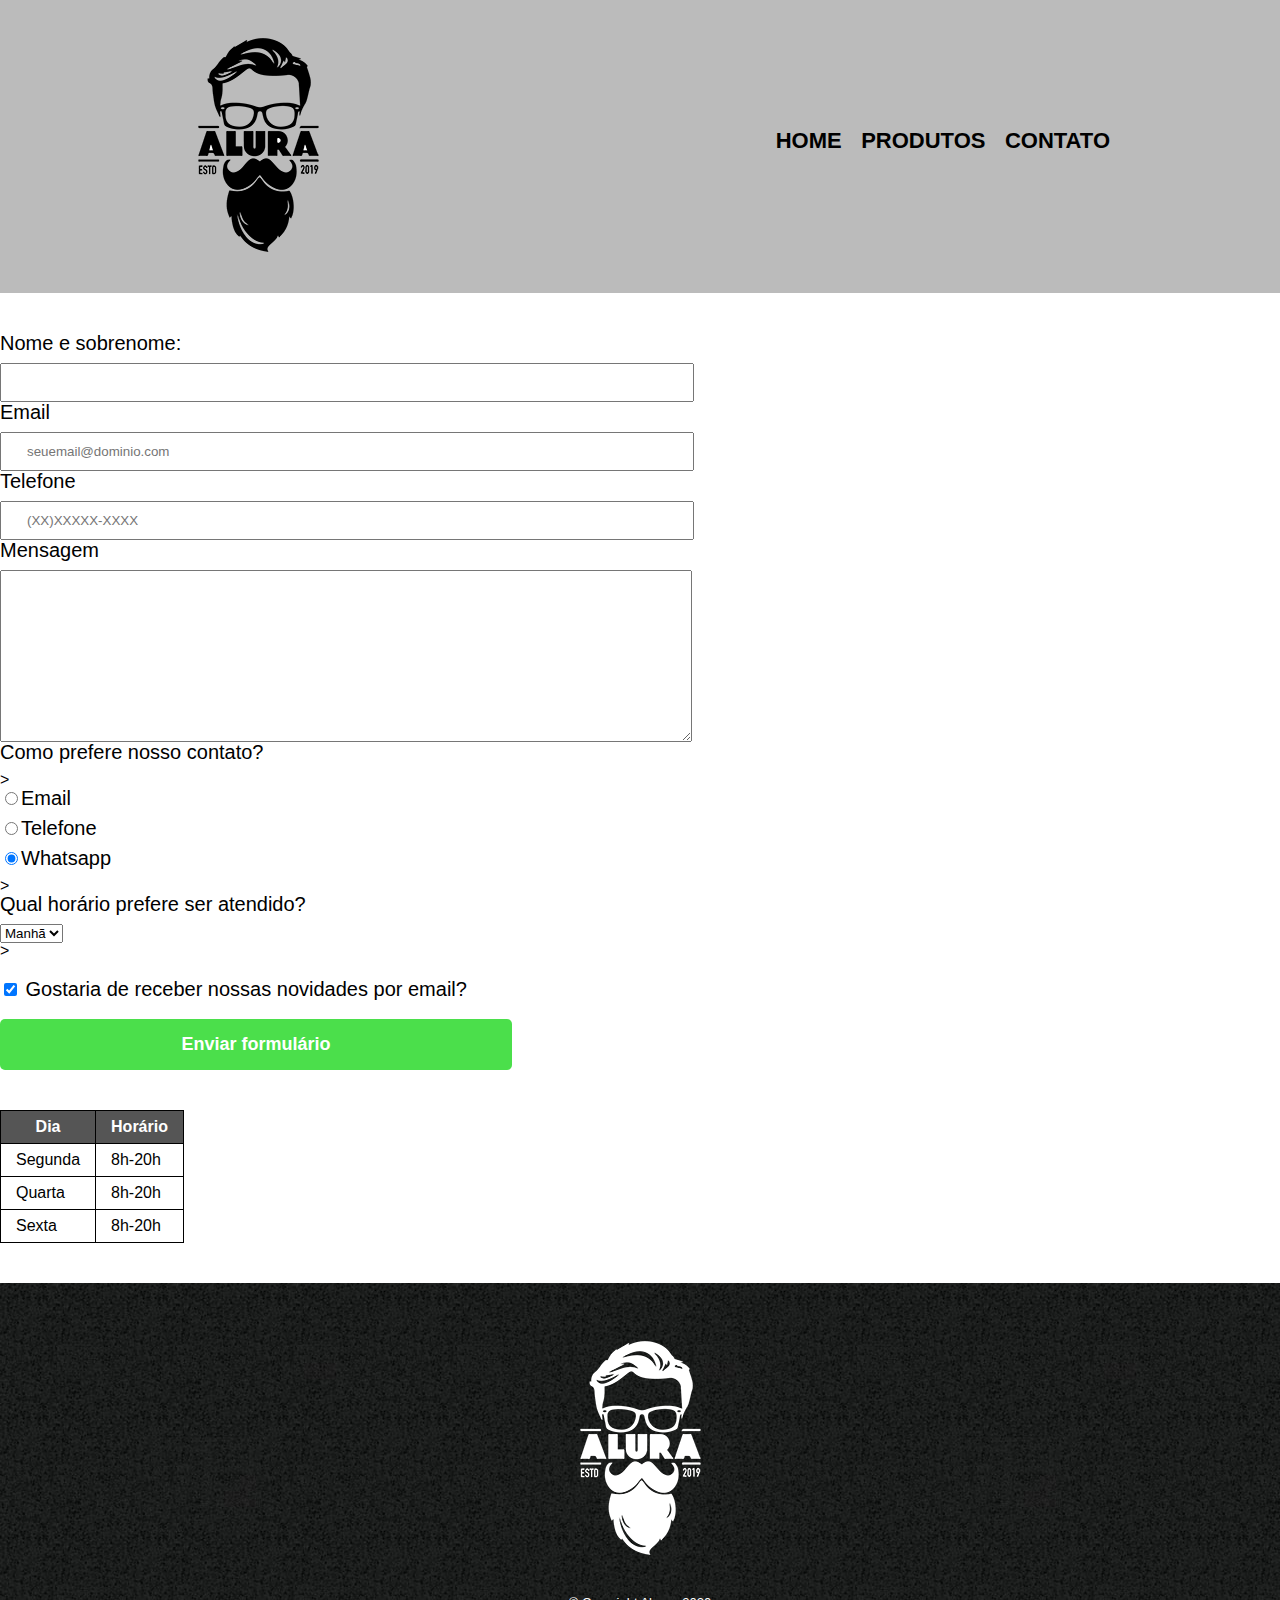
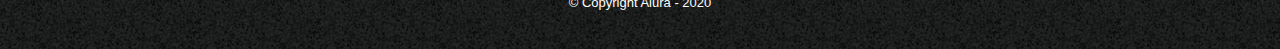
<file: pagina_inicial/contato.html>
<!DOCTYPE html>
<html>
    <head>
        <meta charset="utf-8">
        <title>Contato - Barbearia ALura</title>
        <link rel="stylesheet" href="reset.css">
        <link rel="stylesheet" href="style.css">
        
        
    </head>
    <body>
        <header>
            <div class="caixa">
                <h1><img src="logo.png" alt="Logo da barbearia alura"></h1>
                <nav>
                    <ul>
                        <li><a href="index.html">Home</a></li>
                        <li><a href="produtos.html">Produtos</a></li>
                        <li><a href="contato.html">Contato</a></li>
                    </ul>
                </nav>
            </div>
        </header>

        <main>
            <form>
                <label for="nomesobrenome">Nome e sobrenome:</label>
                <input type="text" id="nomesobrenome" class="input-padrao" required>

                <label for="email">Email</label>
                <input type="email" id="email" class="input-padrao" required placeholder="seuemail@dominio.com"> 

                <label for="telefone">Telefone</label>
                <input type="tel" id="telefone" class="input-padrao" required placeholder="(XX)XXXXX-XXXX">

                <label for="mensagem">Mensagem</label>
                <textarea cols="60" rows="10" id="mensagem" class="input-padrao" required></textarea>

                <fieldset>
                    <legend>Como prefere nosso contato?</legend>>
                    <label for="radio-email"><input type="radio" name="contato" value="email" id="radio-email">Email</label>
                    
                    
                    <label for="radio-telefone"><input type="radio" name="contato" value="telefone" id="radio-telefone">Telefone</label>
                    

                    <label for="radiowhatsapp"><input type="radio" name="contato" value="whatsapp" id="radiowhatsapp" checked>Whatsapp</label>
                    
                </fieldset>>
                <fieldset>
                    <legend>Qual horário prefere ser atendido?</legend>
                    <select>
                        <option>Manhã</option>
                        <option>Tarde</option>
                        <option>Noite</option>
                    </select>
                </fieldset>>

                <label class="checkbox"><input type="checkbox" checked> Gostaria de receber nossas novidades por email?</label>
                
                <input type="submit" value="Enviar formulário" class="enviar">
            </form>

            <table>
                <thead>
                    <tr>
                        <th>Dia</th>
                        <th>Horário</th>
                    </tr>
                </thead>
                <tbody>
                    <tr>
                        <td>Segunda</td>
                        <td>8h-20h</td>
                    </tr>
                    <tr>
                        <td>Quarta</td>
                        <td>8h-20h</td>
                    </tr>
                    <tr>
                        <td>Sexta</td>
                        <td>8h-20h</td>
                    </tr>
                </tbody>
            </table>

        </main>

        <footer>
            <img src="logo-branco.png" alt="Logo da barbearia alura">
            <P class="copyright"> &copy; Copyright Alura - 2020</P>
        </footer>
    </body>
</html>
</file>
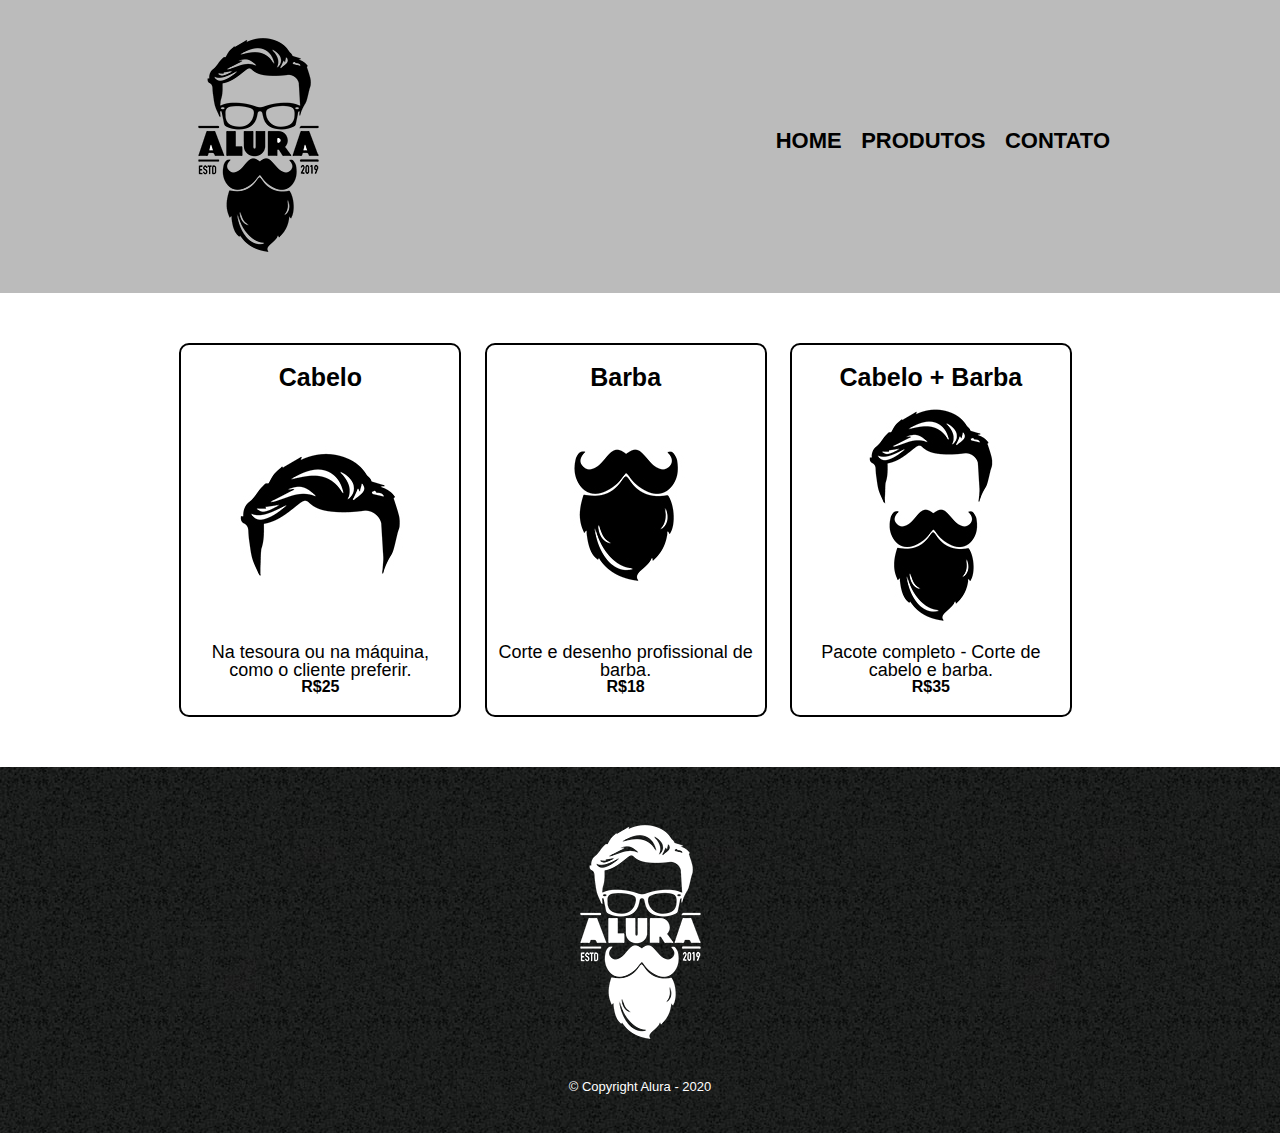
<file: pagina_inicial/produtos.html>
<!DOCTYPE html>
<html>
    <head>
        <meta charset="utf-8">
        <title>Produtos - Barbearia ALura</title>
        <link rel="stylesheet" href="reset.css">
        <link rel="stylesheet" href="style.css">
        
        
    </head>
    <body>
        <header>
            <div class="caixa">
                <h1><img src="logo.png"></h1>
                <nav>
                    <ul>
                        <li><a href="index.html">Home</a></li>
                        <li><a href="produtos.html">Produtos</a></li>
                        <li><a href="contato.html">Contato</a></li>
                    </ul>
                </nav>
            </div>
        </header>

        <main>
            <ul class="produtos">
                <li>
                    <h2>Cabelo</h2>
                    <img src="cabelo.jpg">
                    <p class="produto-descricao">Na tesoura ou na máquina, como o cliente preferir.</p>
                    <p class="preco">R$25</p>
                </li>

                <li>
                    <h2>Barba</h2>
                    <img src="barba.jpg">
                    <p class="produto-descricao">Corte e desenho profissional de barba.</p>
                    <p class="preco">R$18</p>
                </li>

                <li>
                    <h2>Cabelo + Barba</h2>
                    <img src="cabelo+barba.jpg">
                    <p class="produto-descricao">Pacote completo - Corte de cabelo e barba.</p>
                    <p class="preco">R$35</p>
                </li>
            </ul>
        </main>

        <footer>
            <img src="logo-branco.png">
            <P class="copyright"> &copy; Copyright Alura - 2020</P>
        </footer>
    </body>
</html>
</file>
<file: pagina_inicial/style.css>
body {
    font-family: 'Montserrat', sans-serif;
}
header {
    background: #BBBBBB;
    padding: 20px 0;

}

.caixa {
    position: relative;
    width: 940px;
    margin: 0 auto;
}

nav {
    position: absolute;
    top: 110px;
    right: 0px;
}

nav li {
    display: inline;
    margin: 0 0 0 15px;
}

nav a:hover {
    color: #c78c19;
    text-decoration: underline;
}


nav a {
    text-transform:uppercase ;
    color: #000000;
    font-weight: bold;
    font-size: 22px;
    text-decoration:none;
}

.produtos{
    width: 940px;
    margin: 50px auto;
}

.produtos li:hover{
    border-color: #c78c19;  

}

.produtos li:active {
    border-color: darkblue;
}

.produtos li {
    display: inline-block;
    text-align: center;
    width: 30%;
    vertical-align: top;
    margin: 0 1%;
    padding: 20px 10px;
    box-sizing: border-box;
    border: 2px solid black;
    border-radius: 10px;
}   

.produtos li:hover h2{
    font-size: 27px;
}

.produtos h2 {
    font-size: 25px;
    font-weight: bold;
}

.produto-descricao {
    font-size: 18px;
}

.preco {
    font-weight: bold;
}

footer{
    text-align: center;
    background: url("bg.jpg");
    padding: 40px 0;
}

.copyright {
    color: white;
    font-size: 13px;
    margin: 20px 0 0;
}


form{
    margin: 40px 0;
}

form label, form legend {
    display: block;
    font-size: 20px;
    margin: 0 0 10px;
}

.input-padrao {
    display: block;
    margin 0 0 20px;
    padding: 10px 25px;
    width: 50%;
}

.checkbox {
    margin: 20px 0;
}

.enviar {
    width:40%;
    padding: 15px 0;
    background: rgb(75, 223, 75);
    color: white;
    font-weight: bold;
    font-size: 18px;
    border: none;
    border-radius: 5px;
    transition: 1s all;
    cursor: pointer;
    transform;
}

.enviar:hover {
    background: rgb(100, 250, 50);
    transform: scale(1.2);
}

table {
    margin: 20px 0 40px;
}

thead {
    background: #555555;
    color: white;
    font-weight: bold;
}

td, th{
    border: 1px solid #000000;
    padding:8px 15px ;
}

/* css pagina inicial*/

.banner {
    width: 100%;
}

.titulo-principal {
    text-align: center;
    font-size: 2em;
    margin: 0 0 1em;
    clear: left;
}

.principal{
    padding: 3em 0;
    background: #FEFEFE;
    width: 940px;
    margin: 0 auto;
}

.principal p { 
    margin: 0 0 1em;
}

.principal strong{
    font-weight: bold;
}

.principal em{
    font-style: italic;
}

.utensilios {
    width: 120px;
    float: left;
    margin: 0 20px 20px 0;
}


.mapa {
    padding: 3em 0;
    background:linear-gradient(#FEFEFE, #888888);
}

.mapa p {
    margin: 0 0 2em;
    text-align: center;
}

.mapa-conteudo{
    width: 940px;
    margin: 0 auto;
}


.beneficios{
    padding: 3em 0;
    background: #888888;
}

.conteudo-beneficios{
    width: 640px;
    margin: 0 auto;
}

.lista-beneficios{
    width: 40%;
    display: inline-block;
    vertical-align: top;
}

.itens{
    line-height: 1.5;
}

.itens:nth-child(1n) {
    font-weight: bold;
}


.itens:before {
    content: "★";
}

.imagem-beneficios {
    width: 60%;
}

.video{
    width: 560px;
    margin: 2em auto;
}
</file>
